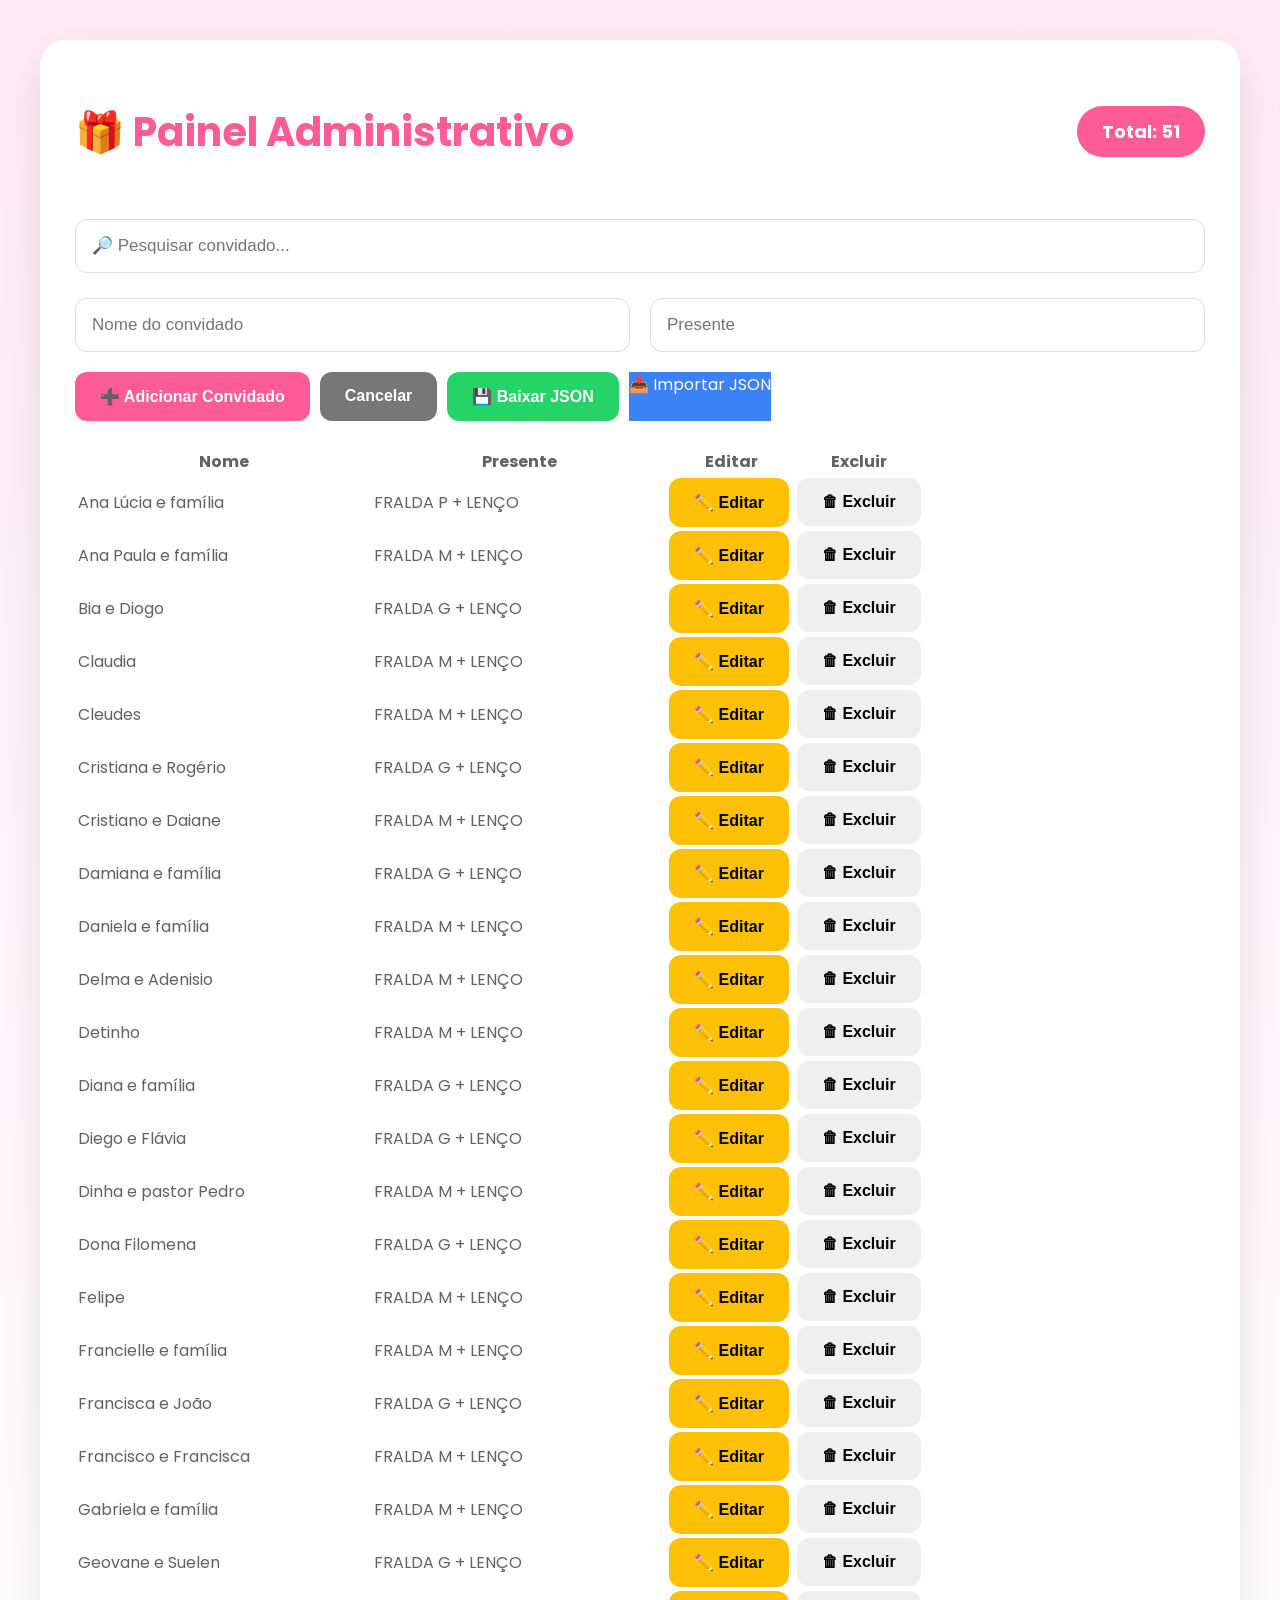
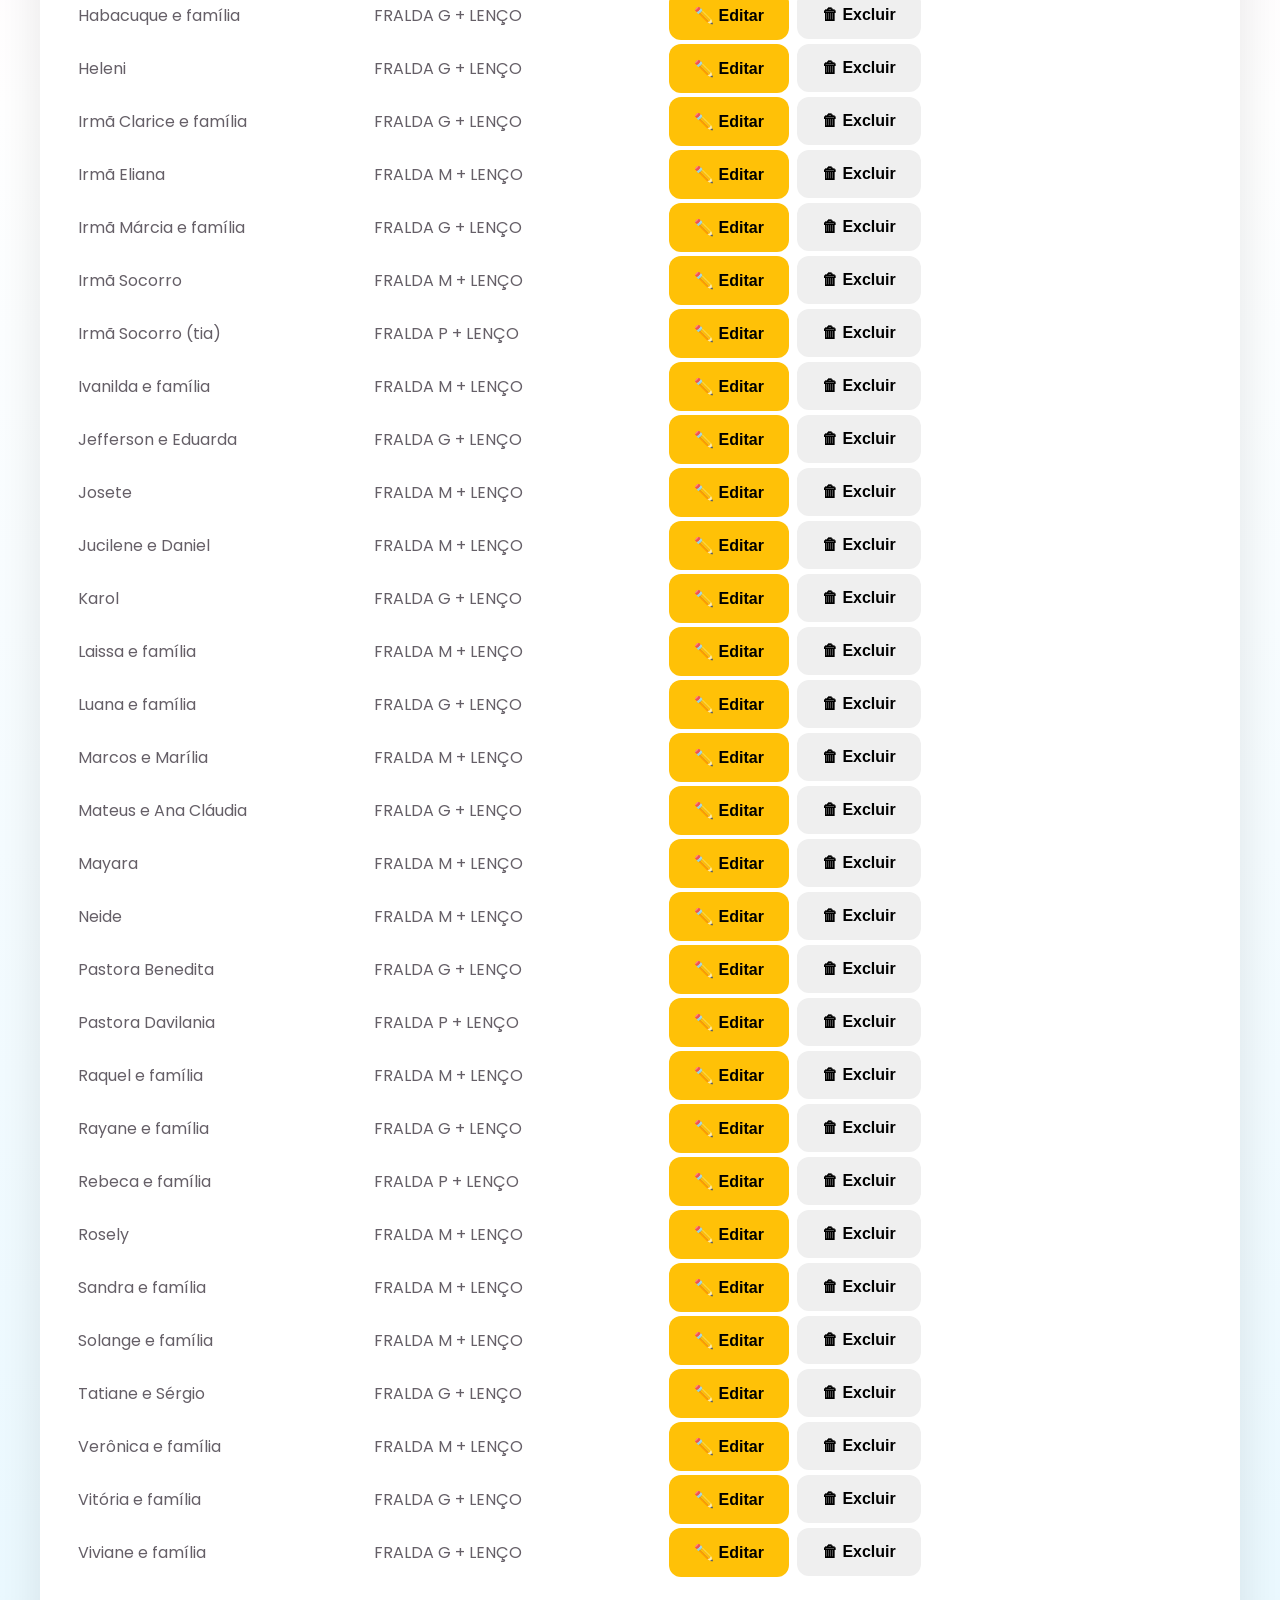
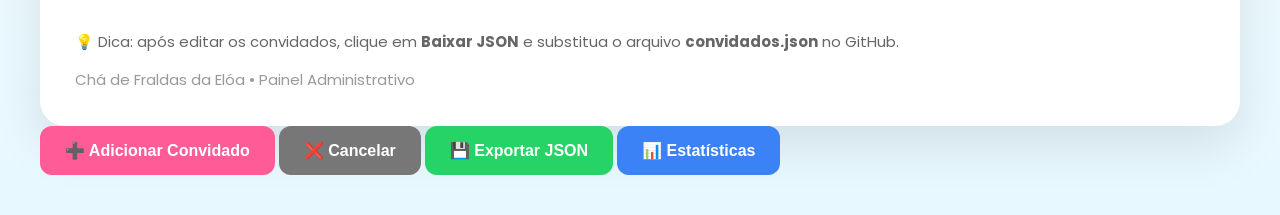
<file: admin.html>
<!DOCTYPE html>

<html lang="pt-BR">

<head>

<meta charset="UTF-8">

<meta
name="viewport"
content="width=device-width, initial-scale=1.0">

<title>

Painel Administrativo

</title>

<link rel="preconnect"
href="https://fonts.googleapis.com">

<link rel="preconnect"
href="https://fonts.gstatic.com"
crossorigin>

<link href="https://fonts.googleapis.com/css2?family=Poppins:wght@300;400;600;700&display=swap"
rel="stylesheet">

<link rel="stylesheet"
href="style.css">

<style>

body{

font-family:Poppins,sans-serif;

background:

linear-gradient(

180deg,

#ffeaf4,

#ffffff,

#e8f8ff

);

padding:40px;

}

.admin{

max-width:1400px;

margin:auto;

background:white;

padding:35px;

border-radius:25px;

box-shadow:

0 20px 50px rgba(0,0,0,.10);

}

.topo{

display:flex;

justify-content:space-between;

align-items:center;

margin-bottom:30px;

flex-wrap:wrap;

}

.topo h1{

color:#ff5b97;

font-size:40px;

}

.total{

background:#ff5b97;

color:white;

padding:12px 25px;

border-radius:40px;

font-size:18px;

font-weight:bold;

}

.grid{

display:grid;

grid-template-columns:1fr 1fr;

gap:20px;

margin-bottom:20px;

}

input{

padding:16px;

border-radius:12px;

border:1px solid #ddd;

font-size:17px;

width:100%;

}

.botoes{

display:flex;

gap:10px;

flex-wrap:wrap;

margin-top:20px;

}

button{

padding:15px 25px;

border:none;

border-radius:12px;

cursor:pointer;

font-size:16px;

font-weight:bold;

}

.btnAdd{

background:#ff5b97;

color:white;

}

.btnDownload{

background:#25D366;

color:white;

}

.btnCancelar{

background:#777;

color:white;

}

.btnImportar{

background:#3b82f6;

color:white;

}

</style>

</head>

<body>

<div class="admin">

<div class="topo">

<h1>

🎁 Painel Administrativo

</h1>

<div class="total">

Total:

<span id="total">

0

</span>

</div>

</div>

<input

id="pesquisa"

type="text"

placeholder="🔎 Pesquisar convidado..."

onkeyup="pesquisar()">

<br><br>

<div class="grid">

<input

id="nome"

type="text"

placeholder="Nome do convidado">

<input

id="presente"

type="text"

placeholder="Presente">

</div>

<div class="botoes">

<button

id="btnSalvar"

class="btnAdd"

onclick="adicionarOuEditar()">

➕ Adicionar Convidado

</button>

<button

class="btnCancelar"

onclick="cancelarEdicao()">

Cancelar

</button>

<button

class="btnDownload"

onclick="baixarJSON()">

💾 Baixar JSON

</button>

<label
class="btnImportar">

📥 Importar JSON

<input

type="file"

accept=".json"

style="display:none"

onchange="importarJSON(event)">

</label>

  </div>

<br>

<table>

<thead>

<tr>

<th style="width:35%">

Nome

</th>

<th style="width:35%">

Presente

</th>

<th style="width:15%">

Editar

</th>

<th style="width:15%">

Excluir

</th>

</tr>

</thead>

<tbody id="tabela">

</tbody>

</table>

<br><br>

<div
style="display:flex;
justify-content:space-between;
align-items:center;
flex-wrap:wrap;
gap:15px;">

<div
style="
font-size:15px;
color:#666;">

💡 Dica: após editar os convidados, clique em
<strong>Baixar JSON</strong>
e substitua o arquivo
<strong>convidados.json</strong>
no GitHub.

</div>

<div
style="
font-size:15px;
color:#999;">

Chá de Fraldas da Elóa • Painel Administrativo

</div>

</div>

</div>

<script src="admin.js"></script>

</body>

</html>

<div class="acoes">

    <button onclick="adicionarOuEditar()" id="btnSalvar" class="btnAdd">

        ➕ Adicionar Convidado

    </button>

    <button onclick="cancelarEdicao()" class="btnCancelar">

        ❌ Cancelar

    </button>

    <button onclick="baixarJSON()" class="btnDownload">

        💾 Exportar JSON

    </button>

    <button onclick="totalPresentes()" class="btnImportar">

        📊 Estatísticas

    </button>

</div>
</file>
<file: style.css>
/* =========================================================
   CONFIGURAÇÕES GERAIS
========================================================= */

:root {

    --rosa:
        #e95f96;

    --rosa-claro:
        #fff0f6;

    --rosa-muito-claro:
        #fff8fb;

    --rosa-escuro:
        #cf477d;

    --texto:
        #655f67;

    --texto-escuro:
        #4f4951;

    --dourado:
        #d9a85d;

    --branco:
        #ffffff;

}


* {

    box-sizing:
        border-box;

}


html {

    scroll-behavior:
        smooth;

}


body {

    margin: 0;

    min-height: 100vh;

    background:
        linear-gradient(
            135deg,
            #fff0f6 0%,
            #fff8fb 45%,
            #f3fbff 100%
        );

    color:
        var(--texto);

    font-family:
        "DM Sans",
        Arial,
        sans-serif;

}


/* =========================================================
   TELA DE ENTRADA
========================================================= */

.entrada {

    position:
        relative;

    min-height:
        100vh;

    min-height:
        100svh;

    width:
        100%;

    display:
        flex;

    align-items:
        center;

    justify-content:
        center;

    padding:
        30px 20px;

    overflow:
        hidden;

}


/* =========================================================
   CARTÃO
========================================================= */

.entrada-card {

    position:
        relative;

    z-index:
        10;

    width:
        min(510px, 100%);

    min-height:
        650px;

    padding:
        48px 48px 38px;

    display:
        flex;

    flex-direction:
        column;

    align-items:
        center;

    justify-content:
        flex-start;

    text-align:
        center;

    background:
        rgba(255,255,255,.97);

    border-radius:
        38px;

    box-shadow:
        0 25px 70px
        rgba(205,90,140,.16);

}


/* =========================================================
   BEBÊ
========================================================= */

.entrada-baby {

    width:
        88px;

    height:
        88px;

    display:
        flex;

    align-items:
        center;

    justify-content:
        center;

    border:
        1px solid
        #f6b4cc;

    border-radius:
        50%;

    font-size:
        47px;

    background:
        #fffafb;

    box-shadow:
        0 0 0 8px
        rgba(246,180,204,.08);

    margin-bottom:
        25px;

}


/* =========================================================
   EYEBROW
========================================================= */

.eyebrow {

    display:
        block;

    color:
        #c87b9a;

    font-size:
        8px;

    font-weight:
        700;

    letter-spacing:
        3px;

    line-height:
        1.6;

    text-transform:
        uppercase;

}


/* =========================================================
   TÍTULO
========================================================= */

.entrada-card h1 {

    margin:
        18px 0 0;

    color:
        var(--rosa);

    font-size:
        clamp(34px, 6vw, 46px);

    line-height:
        1.12;

    font-weight:
        700;

}


.entrada-card h2 {

    margin:
        -3px 0 0;

    color:
        #ee76a7;

    font-family:
        "Great Vibes",
        cursive;

    font-size:
        clamp(62px, 10vw, 82px);

    font-weight:
        400;

    line-height:
        1;

}


/* =========================================================
   ORNAMENTO
========================================================= */

.ornamento {

    display:
        flex;

    align-items:
        center;

    justify-content:
        center;

    gap:
        11px;

    margin:
        20px 0 22px;

    color:
        #e97ba6;

}


.ornamento i {

    display:
        block;

    width:
        72px;

    height:
        1px;

    background:
        #efb0c8;

}


.ornamento b {

    font-size:
        14px;

    color:
        #e68aad;

}


/* =========================================================
   EVENTOS
========================================================= */

.entrada-eventos {

    display:
        flex;

    align-items:
        center;

    justify-content:
        center;

    flex-wrap:
        wrap;

    gap:
        8px;

    color:
        #69616a;

    font-size:
        14px;

    font-weight:
        600;

}


.entrada-eventos strong {

    color:
        #dca85d;

}


/* =========================================================
   TEXTO
========================================================= */

.entrada-texto {

    max-width:
        400px;

    margin:
        23px 0 15px;

    color:
        #756e76;

    font-size:
        12px;

    line-height:
        1.8;

}


/* =========================================================
   VERSÍCULO
========================================================= */

.entrada-versiculo {

    margin:
        5px 0 16px;

}


.versiculo-icone {

    font-size:
        22px;

}


.entrada-versiculo p {

    margin:
        7px 0 3px;

    color:
        #68616a;

    font-family:
        "Cormorant Garamond",
        Georgia,
        serif;

    font-size:
        18px;

    font-style:
        italic;

}


.entrada-versiculo small {

    color:
        #b48599;

    font-size:
        9px;

}


/* =========================================================
   MOMENTOS
========================================================= */

.entrada-momentos {

    display:
        flex;

    align-items:
        center;

    justify-content:
        center;

    gap:
        12px;

    margin:
        7px 0 12px;

}


.momento {

    display:
        flex;

    align-items:
        center;

    gap:
        7px;

    padding:
        9px 13px;

    border-radius:
        30px;

    background:
        #fff0f6;

    color:
        #8b6e7b;

}


.momento span {

    font-size:
        15px;

}


.momento small {

    font-size:
        8px;

    font-weight:
        600;

}


.momento-divisor {

    color:
        #e795b6;

    font-size:
        13px;

}


/* =========================================================
   GRATIDÃO
========================================================= */

.entrada-gratidao {

    margin:
        7px 0 22px;

    color:
        #c4819d;

    font-size:
        9px;

    line-height:
        1.7;

}


/* =========================================================
   BOTÃO
========================================================= */

.btn-entrar {

    border:
        none;

    padding:
        14px 27px;

    border-radius:
        30px;

    background:
        linear-gradient(
            135deg,
            #ee72a4,
            #df568d
        );

    color:
        #ffffff;

    font-family:
        "DM Sans",
        Arial,
        sans-serif;

    font-size:
        12px;

    font-weight:
        700;

    cursor:
        pointer;

    box-shadow:
        0 12px 28px
        rgba(222,82,137,.28);

    transition:
        transform .2s ease,
        box-shadow .2s ease;

}


.btn-entrar:hover {

    transform:
        translateY(-2px);

    box-shadow:
        0 16px 35px
        rgba(222,82,137,.35);

}


.btn-entrar:active {

    transform:
        scale(.97);

}


/* =========================================================
   PEQUENO ORNAMENTO FINAL
========================================================= */

.entrada-pulinho {

    margin-top:
        17px;

    color:
        #efa2bd;

    font-size:
        11px;

}


/* =========================================================
   BALÕES
========================================================= */

.baloes-entrada {

    position:
        fixed;

    inset:
        0;

    width:
        100vw;

    height:
        100vh;

    overflow:
        hidden;

    pointer-events:
        none;

    z-index:
        30;

}


.balao {

    position:
        absolute;

    display:
        flex;

    flex-direction:
        column;

    align-items:
        center;

    justify-content:
        center;

    border:
        0;

    outline:
        0;

    padding:
        5px;

    background:
        transparent;

    cursor:
        pointer;

    pointer-events:
        auto;

    -webkit-tap-highlight-color:
        transparent;

}


.balao-corpo {

    display:
        block;

    font-size:
        55px;

    line-height:
        1;

    filter:
        drop-shadow(
            0 9px 12px
            rgba(160,70,110,.22)
        );

    transition:
        transform .25s ease;

}


.balao:hover .balao-corpo {

    transform:
        scale(1.13);

}


.balao-texto {

    margin-top:
        4px;

    padding:
        5px 9px;

    border-radius:
        20px;

    background:
        rgba(255,255,255,.97);

    color:
        #df5a90;

    font-size:
        7px;

    font-weight:
        700;

    letter-spacing:
        .7px;

    white-space:
        nowrap;

    box-shadow:
        0 5px 15px
        rgba(190,80,130,.15);

}


/* POSIÇÕES */

.balao-1 {

    left:
        max(18px, 7vw);

    top:
        19vh;

    animation:
        flutuar1
        7s
        ease-in-out
        infinite;

}


.balao-2 {

    right:
        max(18px, 7vw);

    top:
        30vh;

    animation:
        flutuar2
        9s
        ease-in-out
        infinite;

}


.balao-3 {

    left:
        max(30px, 11vw);

    bottom:
        13vh;

    animation:
        flutuar3
        8s
        ease-in-out
        infinite;

}


/* MOVIMENTOS */

@keyframes flutuar1 {

    0%,
    100% {

        transform:
            translate(0,0)
            rotate(-5deg);

    }

    25% {

        transform:
            translate(25px,-30px)
            rotate(5deg);

    }

    50% {

        transform:
            translate(8px,-62px)
            rotate(-3deg);

    }

    75% {

        transform:
            translate(-20px,-25px)
            rotate(5deg);

    }

}


@keyframes flutuar2 {

    0%,
    100% {

        transform:
            translate(0,0)
            rotate(5deg);

    }

    25% {

        transform:
            translate(-28px,25px)
            rotate(-5deg);

    }

    50% {

        transform:
            translate(-10px,60px)
            rotate(3deg);

    }

    75% {

        transform:
            translate(25px,22px)
            rotate(-5deg);

    }

}


@keyframes flutuar3 {

    0%,
    100% {

        transform:
            translate(0,0)
            rotate(-4deg);

    }

    25% {

        transform:
            translate(30px,-25px)
            rotate(5deg);

    }

    50% {

        transform:
            translate(55px,-55px)
            rotate(-4deg);

    }

    75% {

        transform:
            translate(20px,-20px)
            rotate(5deg);

    }

}


/* =========================================================
   MODAL DO BALÃO
========================================================= */

.mensagem-balao {

    position:
        fixed;

    inset:
        0;

    z-index:
        99999;

    display:
        flex;

    align-items:
        center;

    justify-content:
        center;

    padding:
        20px;

    background:
        rgba(255,239,247,.78);

    backdrop-filter:
        blur(9px);

    -webkit-backdrop-filter:
        blur(9px);

    opacity:
        0;

    visibility:
        hidden;

    pointer-events:
        none;

    transition:
        opacity .35s ease,
        visibility .35s ease;

}


.mensagem-balao.ativo {

    opacity:
        1;

    visibility:
        visible;

    pointer-events:
        auto;

}


.mensagem-balao-card {

    width:
        min(420px, 100%);

    padding:
        35px 25px;

    border-radius:
        32px;

    background:
        #ffffff;

    text-align:
        center;

    box-shadow:
        0 30px 90px
        rgba(190,80,130,.28);

    transform:
        translateY(20px)
        scale(.9);

    transition:
        transform .4s ease;

}


.mensagem-balao.ativo
.mensagem-balao-card {

    transform:
        translateY(0)
        scale(1);

}


.bencao-icone {

    font-size:
        43px;

    margin-bottom:
        10px;

}


.bencao-titulo {

    display:
        block;

    margin-bottom:
        20px;

    color:
        #d9578d;

    font-size:
        9px;

    font-weight:
        700;

    letter-spacing:
        2px;

}


.texto-bencao {

    color:
        #655e65;

    font-family:
        "Cormorant Garamond",
        Georgia,
        serif;

    font-size:
        23px;

    line-height:
        1.45;

    font-style:
        italic;

}


.texto-bencao small {

    display:
        block;

    margin-top:
        12px;

    color:
        #ad7790;

    font-family:
        "DM Sans",
        Arial,
        sans-serif;

    font-size:
        10px;

    font-style:
        normal;

}


.aspas {

    color:
        #e66d9e;

    font-size:
        30px;

}


.bencao-decoracao {

    margin:
        20px 0;

    color:
        #e47aa4;

    font-size:
        16px;

    letter-spacing:
        6px;

}


.btn-amem {

    border:
        none;

    padding:
        12px 28px;

    border-radius:
        30px;

    background:
        linear-gradient(
            135deg,
            #ed6ba1,
            #d9538b
        );

    color:
        #ffffff;

    font-weight:
        700;

    cursor:
        pointer;

    box-shadow:
        0 10px 25px
        rgba(220,80,140,.25);

}


/* PARTÍCULAS */

.balao-particula {

    position:
        fixed;

    z-index:
        100000;

    pointer-events:
        none;

    font-size:
        20px;

    animation:
        explodirParticula
        1.2s
        ease-out
        forwards;

}


@keyframes explodirParticula {

    0% {

        transform:
            translate(-50%,-50%)
            scale(.4);

        opacity:
            1;

    }

    100% {

        transform:
            translate(
                calc(-50% + var(--x)),
                calc(-50% + var(--y))
            )
            scale(.1);

        opacity:
            0;

    }

}


/* =========================================================
   CONTEÚDO
========================================================= */

#conteudo {

    display:
        none;

    width:
        100%;

}


/*
   Quando o script existente
   abrir o convite, usamos a classe.
*/

body.convite-aberto #entrada {

    display:
        none;

}


body.convite-aberto #conteudo {

    display:
        block;

}


/* =========================================================
   HERO
========================================================= */

.hero {

    max-width:
        850px;

    margin:
        0 auto;

    padding:
        80px 25px 55px;

    text-align:
        center;

}


.hero h1 {

    margin:
        15px 0 10px;

    color:
        #e55c94;

    font-size:
        clamp(36px, 6vw, 58px);

    line-height:
        1.1;

}


.hero h1 span {

    display:
        block;

    margin-top:
        -5px;

    color:
        #ec78a8;

    font-family:
        "Great Vibes",
        cursive;

    font-size:
        1.4em;

    font-weight:
        400;

}


.hero p {

    max-width:
        650px;

    margin:
        12px auto;

    color:
        #766f77;

    line-height:
        1.7;

}


.hero-subtitulo {

    font-size:
        18px;

}


.hero-coracoes {

    margin-top:
        25px;

    color:
        #e77aa4;

    letter-spacing:
        8px;

}


/* MÚSICA */

.music-player {

    margin-bottom:
        25px;

}


.btn-music {

    display:
        inline-flex;

    align-items:
        center;

    gap:
        9px;

    border:
        1px solid
        #f1b2c9;

    padding:
        8px 15px;

    border-radius:
        30px;

    background:
        rgba(255,255,255,.75);

    color:
        #c7658d;

    cursor:
        pointer;

}


.music-circle {

    width:
        25px;

    height:
        25px;

    display:
        flex;

    align-items:
        center;

    justify-content:
        center;

    border-radius:
        50%;

    background:
        #ed72a3;

    color:
        white;

    font-size:
        9px;

}


/* =========================================================
   SEÇÕES
========================================================= */

.section {

    width:
        min(900px, calc(100% - 30px));

    margin:
        30px auto;

    padding:
        60px 35px;

    background:
        rgba(255,255,255,.86);

    border-radius:
        32px;

    box-shadow:
        0 15px 50px
        rgba(180,100,130,.08);

    text-align:
        center;

}


.section-heading {

    display:
        flex;

    align-items:
        center;

    justify-content:
        center;

    gap:
        12px;

    color:
        #df76a0;

}


.section-heading p {

    margin:
        0;

    font-size:
        9px;

    font-weight:
        700;

    letter-spacing:
        2px;

}


.section h2 {

    margin:
        15px 0;

    color:
        #d9538b;

    font-size:
        clamp(28px, 5vw, 42px);

}


.section h2 span {

    color:
        #eb75a6;

    font-family:
        "Great Vibes",
        cursive;

    font-size:
        1.35em;

    font-weight:
        400;

}


.section > p {

    max-width:
        650px;

    margin:
        15px auto;

    line-height:
        1.8;

}


.quote {

    color:
        #746c74;

    font-family:
        "Cormorant Garamond",
        Georgia,
        serif;

    font-size:
        21px;

    font-style:
        italic;

}


.referencia {

    color:
        #b47b91;

    font-size:
        11px;

}


/* =========================================================
   INFORMAÇÕES
========================================================= */

.event-info {

    display:
        grid;

    grid-template-columns:
        repeat(3, 1fr);

    gap:
        15px;

    margin:
        35px 0 20px;

}


.info-card {

    padding:
        22px 15px;

    border-radius:
        22px;

    background:
        #fff3f8;

}


.info-card > span {

    display:
        block;

    margin-bottom:
        9px;

    font-size:
        25px;

}


.info-card strong {

    display:
        block;

    color:
        #d65a8e;

    font-size:
        10px;

    letter-spacing:
        1px;

}


.info-card p {

    margin:
        8px 0 3px;

    color:
        #625b63;

    font-size:
        12px;

    font-weight:
        600;

}


.info-card small {

    color:
        #9b8490;

    font-size:
        10px;

}


.event-highlight {

    display:
        inline-flex;

    align-items:
        center;

    gap:
        10px;

    margin-top:
        10px;

    padding:
        12px 20px;

    border-radius:
        30px;

    background:
        #fff1f6;

    color:
        #c95e89;

    font-size:
        10px;

}


/* =========================================================
   PRESENTES
========================================================= */

.busca-presente {

    max-width:
        450px;

    margin:
        30px auto 15px;

    text-align:
        left;

}


.busca-presente label {

    display:
        block;

    margin-bottom:
        7px;

    color:
        #7d7179;

    font-size:
        10px;

    font-weight:
        600;

}


.busca-presente input {

    width:
        100%;

    padding:
        14px 16px;

    border:
        1px solid
        #edbfd0;

    border-radius:
        15px;

    outline:
        none;

    background:
        #ffffff;

    color:
        #5f5860;

    font-family:
        inherit;

}


.busca-presente input:focus {

    border-color:
        #e36b9d;

    box-shadow:
        0 0 0 3px
        rgba(227,107,157,.10);

}


.busca-presente button {

    width:
        100%;

    margin-top:
        10px;

    padding:
        13px;

    border:
        none;

    border-radius:
        15px;

    background:
        #e66096;

    color:
        #ffffff;

    font-weight:
        700;

    cursor:
        pointer;

}


.presenca {

    color:
        #cf6b93;

    font-size:
        12px;

}


.resultado {

    margin:
        20px auto;

}


.lista-box {

    margin-top:
        35px;

    padding:
        25px;

    border:
        1px solid
        #f1d7e1;

    border-radius:
        25px;

    background:
        #fffafd;

    text-align:
        left;

}


.lista-titulo {

    display:
        flex;

    align-items:
        center;

    gap:
        12px;

}


.lista-titulo > span {

    font-size:
        25px;

}


.lista-titulo h3 {

    margin:
        0;

    color:
        #d7588d;

    font-size:
        13px;

}


.lista-titulo p {

    margin:
        3px 0 0;

    color:
        #98828d;

    font-size:
        10px;

}


#listaConvidados {

    display:
        grid;

    grid-template-columns:
        repeat(2, 1fr);

    gap:
        7px 25px;

    margin:
        20px 0 0;

    padding-left:
        20px;

}


#listaConvidados li {

    padding:
        6px 0;

    color:
        #665f66;

    font-size:
        11px;

    cursor:
        pointer;

}


#listaConvidados li:hover {

    color:
        #dc5b91;

}


/* =========================================================
   GRATIDÃO
========================================================= */

.gratitude-section {

    background:
        linear-gradient(
            135deg,
            rgba(255,255,255,.94),
            rgba(255,244,249,.94)
        );

}


.gratitude-card {

    max-width:
        600px;

    margin:
        30px auto 0;

    padding:
        30px;

    border-radius:
        25px;

    background:
        #fff7fa;

}


.gratitude-icon {

    font-size:
        38px;

}


.gratitude-card h3 {

    color:
        #d85b8e;

}


.gratitude-card p {

    color:
        #756e76;

    font-size:
        13px;

    line-height:
        1.8;

}


/* =========================================================
   FINAL
========================================================= */

.final-section {

    padding:
        80px 35px;

}


.final-coracao {

    font-size:
        42px;

}


.final-section h2 {

    max-width:
        600px;

    margin:
        20px auto;

}


.final-section p {

    color:
        #7a7179;

}


.final-linha {

    margin:
        20px;

    color:
        #df7aa3;

    letter-spacing:
        7px;

}


/* =========================================================
   RESPONSIVO
========================================================= */

@media (max-width: 800px) {

    .entrada {

        padding:
            20px 12px;

        align-items:
            flex-start;

    }


    .entrada-card {

        width:
            min(500px, 100%);

        margin-top:
            10px;

        padding:
            38px 22px 30px;

        min-height:
            0;

        border-radius:
            30px;

    }


    .balao-1 {

        left:
            4px;

        top:
            18vh;

    }


    .balao-2 {

        right:
            4px;

        top:
            32vh;

    }


    .balao-3 {

        left:
            8px;

        bottom:
            8vh;

    }


    .balao-corpo {

        font-size:
            40px;

    }


    .balao-texto {

        font-size:
            6px;

        padding:
            4px 7px;

    }


    .entrada-card h1 {

        font-size:
            34px;

    }


    .entrada-card h2 {

        font-size:
            65px;

    }


    .entrada-eventos {

        font-size:
            11px;

    }


    .entrada-texto {

        font-size:
            11px;

    }


    .entrada-momentos {

        gap:
            5px;

    }


    .momento {

        padding:
            7px 9px;

    }


    .momento small {

        font-size:
            7px;

    }


    .event-info {

        grid-template-columns:
            1fr;

    }


    #listaConvidados {

        grid-template-columns:
            1fr;

    }


    .section {

        padding:
            45px 20px;

    }

}


@media (max-width: 430px) {

    .entrada-card {

        padding:
            32px 16px 25px;

    }


    .entrada-baby {

        width:
            72px;

        height:
            72px;

        font-size:
            38px;

    }


    .eyebrow {

        font-size:
            7px;

        letter-spacing:
            2px;

    }


    .entrada-card h1 {

        font-size:
            29px;

    }


    .entrada-card h2 {

        font-size:
            58px;

    }


    .ornamento i {

        width:
            50px;

    }


    .entrada-eventos {

        flex-direction:
            column;

        gap:
            3px;

    }


    .entrada-eventos strong {

        display:
            none;

    }


    .entrada-momentos {

        transform:
            scale(.92);

    }


    .btn-entrar {

        font-size:
            11px;

        padding:
            13px 20px;

    }


    .mensagem-balao-card {

        padding:
            30px 18px;

    }


    .texto-bencao {

        font-size:
            20px;

    }

}


/* =========================================================
   ACESSIBILIDADE
========================================================= */

button:focus-visible,
input:focus-visible {

    outline:
        3px solid
        rgba(225,90,145,.25);

    outline-offset:
        3px;

}
</file>
